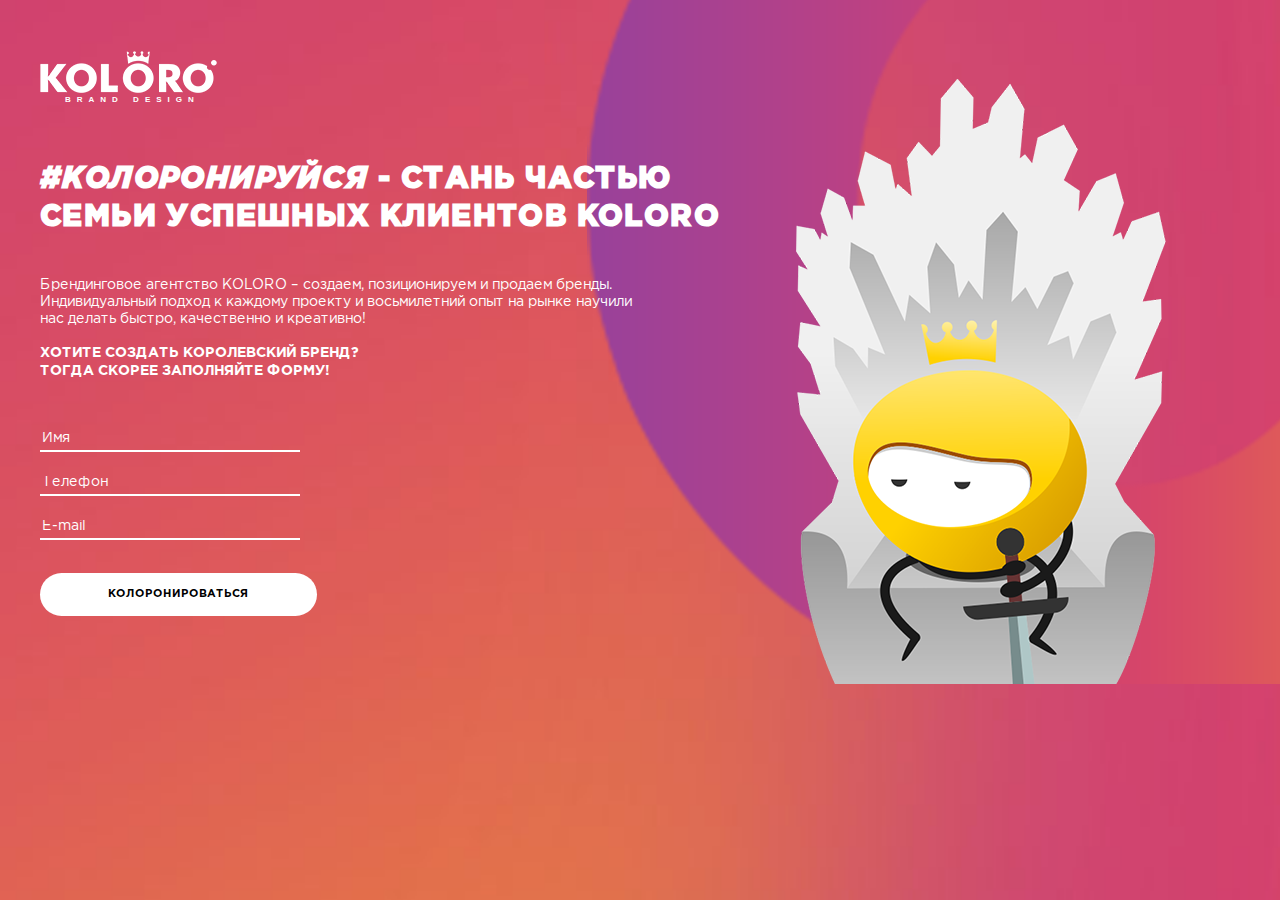
<file: index.html>
<!DOCTYPE html>
<html>
<head>
	<title></title>
	<meta charset="utf-8">
	<meta name="viewport" content="width=device-width, initial-scale=1">
	<link rel="stylesheet" href="css/bootstrap.css" media="screen">
	<link rel="stylesheet" href="css/bootstrap.min.css" media="screen">
	<link rel="stylesheet" type="text/css" href="style.css">
	<script src="https://ajax.googleapis.com/ajax/libs/jquery/2.2.0/jquery.min.js"></script>
</head>
<body>
<script type="text/javascript">
$(function(){
	 $(document).on('mousemove', function (e) {
	 	$('.logo__img').css({
            left: -e.pageX / 100 + 5,
            top: -e.pageY / 100 + 5
        });
});
	});
</script>
  
  
<header>
	<div class="container">
		<div class="row">
			<div class="col-lg-7">
				<div class="logo">
					<img src="img/logoF.png">
					<img src="img/logoO.png" class="logo__img">
					<img src="img/logo.png">
					<span>BRAND DESIGN</span>
					<!-- <img src="img/logo.png"> -->
				</div>
				<div class="title">
					<p><span>#КОЛОРОнируйся</span> - стань частью <br> семьи успешных клиентов KOLORO</p>
				</div>
				<div class="text">
					<p>Брендинговое агентство KOLORO – создаем, позиционируем и продаем бренды.
Индивидуальный подход к каждому проекту и восьмилетний опыт на рынке научили <br>нас делать быстро, качественно и креативно!
</p>
				</div>
				<div class="tagline">
					<p>Хотите создать королевский бренд?<br>
					Тогда скорее заполняйте форму!</p>
				</div>
				
				<div class="form">
					<input type="text" name="" placeholder="Имя">
					<input type="text" name="" placeholder="Телефон">
					<input type="text" name="" placeholder="E-mail">
				</div>
				<div class="button">
					<button>Колоронироваться</button>
				</div>
			</div>
			<div class="col-lg-5">
				<!-- <img src="img/circle.png" class="circle">
				<img src="img/king.png" class="king"> -->
				<img src="img/all.png" class="allImg">
				
			</div>
		</div>
	</div>
</header>


</body>
</html>
</file>
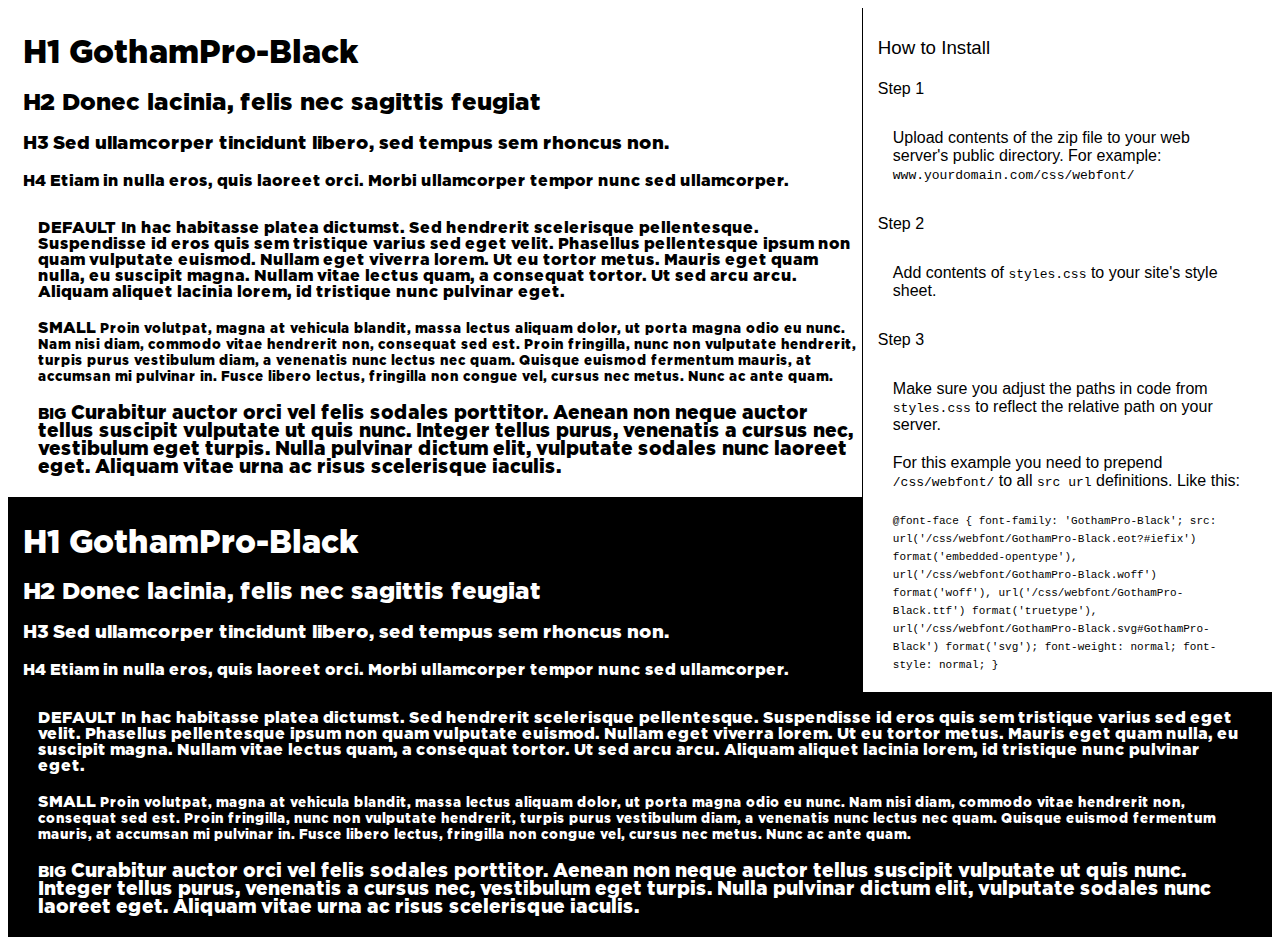
<file: fonts1/preview.html>
<!DOCTYPE html>
<html>
<head>
<title>
GothamPro-Black
 - Web font preview
</title>
<style type='text/css'>

@font-face {
  font-family: 'GothamPro-Black';
  src: url('GothamPro-Black.eot?#iefix') format('embedded-opentype'),  url('GothamPro-Black.woff') format('woff'), url('GothamPro-Black.ttf')  format('truetype'), url('GothamPro-Black.svg#GothamPro-Black') format('svg');
  font-weight: normal;
  font-style: normal;
}

body { font-family: 'GothamPro-Black' !important; }
h1, h2, h3, h4 { font-weight: normal; }
.reg { color:black; background:white; }
.inverse { color:white; background:black; }
div { padding: 10px 15px; }
.right { background:white; width:30%; float: right; font-family: sans-serif; border: 1px solid black; border-width: 0 0 1px 1px;}
</style>
</head>
<body>
<div class='right'>
<h3>How to Install</h3>
<h4>Step 1</h4>
<div>
Upload contents of the zip file to your web server's public directory. For example:
<code>www.yourdomain.com/css/webfont/</code>
</div>
<h4>Step 2</h4>
<div>
Add contents of
<code>styles.css</code>
to your site's style sheet.
</div>
<h4>Step 3</h4>
<div>
Make sure you adjust the paths in code from
<code>styles.css</code>
to reflect the relative path on your server.
</div>
<div>
For this example you need to prepend
<code>/css/webfont/</code>
to all
<code>src url</code>
definitions. Like this:
</div>
<div>
<code style='font-size:11px;'>@font-face {
  font-family: 'GothamPro-Black';
  src: url('/css/webfont/GothamPro-Black.eot?#iefix') format('embedded-opentype'),  url('/css/webfont/GothamPro-Black.woff') format('woff'), url('/css/webfont/GothamPro-Black.ttf')  format('truetype'), url('/css/webfont/GothamPro-Black.svg#GothamPro-Black') format('svg');
  font-weight: normal;
  font-style: normal;
}</code>
</div>
</div>
<div class='reg'>
<h1>
H1
GothamPro-Black
</h1>
<h2>
H2
Donec lacinia, felis nec sagittis feugiat
</h2>
<h3>
H3
Sed ullamcorper tincidunt libero, sed tempus sem rhoncus non.
</h3>
<h4>
H4
Etiam in nulla eros, quis laoreet orci. Morbi ullamcorper tempor nunc sed ullamcorper.
</h4>
<div>
DEFAULT
In hac habitasse platea dictumst. Sed hendrerit scelerisque pellentesque. Suspendisse id eros quis sem tristique varius sed eget velit. Phasellus pellentesque ipsum non quam vulputate euismod. Nullam eget viverra lorem. Ut eu tortor metus. Mauris eget quam nulla, eu suscipit magna. Nullam vitae lectus quam, a consequat tortor. Ut sed arcu arcu. Aliquam aliquet lacinia lorem, id tristique nunc pulvinar eget.
</div>
<div>
SMALL
<small>
Proin volutpat, magna at vehicula blandit, massa lectus aliquam dolor, ut porta magna odio eu nunc. Nam nisi diam, commodo vitae hendrerit non, consequat sed est. Proin fringilla, nunc non vulputate hendrerit, turpis purus vestibulum diam, a venenatis nunc lectus nec quam. Quisque euismod fermentum mauris, at accumsan mi pulvinar in. Fusce libero lectus, fringilla non congue vel, cursus nec metus. Nunc ac ante quam.
</small>
</div>
<div>
BIG
<big>
Curabitur auctor orci vel felis sodales porttitor. Aenean non neque auctor tellus suscipit vulputate ut quis nunc. Integer tellus purus, venenatis a cursus nec, vestibulum eget turpis. Nulla pulvinar dictum elit, vulputate sodales nunc laoreet eget. Aliquam vitae urna ac risus scelerisque iaculis.
</big>
</div>

</div>
<div class='inverse'>
<h1>
H1
GothamPro-Black
</h1>
<h2>
H2
Donec lacinia, felis nec sagittis feugiat
</h2>
<h3>
H3
Sed ullamcorper tincidunt libero, sed tempus sem rhoncus non.
</h3>
<h4>
H4
Etiam in nulla eros, quis laoreet orci. Morbi ullamcorper tempor nunc sed ullamcorper.
</h4>
<div>
DEFAULT
In hac habitasse platea dictumst. Sed hendrerit scelerisque pellentesque. Suspendisse id eros quis sem tristique varius sed eget velit. Phasellus pellentesque ipsum non quam vulputate euismod. Nullam eget viverra lorem. Ut eu tortor metus. Mauris eget quam nulla, eu suscipit magna. Nullam vitae lectus quam, a consequat tortor. Ut sed arcu arcu. Aliquam aliquet lacinia lorem, id tristique nunc pulvinar eget.
</div>
<div>
SMALL
<small>
Proin volutpat, magna at vehicula blandit, massa lectus aliquam dolor, ut porta magna odio eu nunc. Nam nisi diam, commodo vitae hendrerit non, consequat sed est. Proin fringilla, nunc non vulputate hendrerit, turpis purus vestibulum diam, a venenatis nunc lectus nec quam. Quisque euismod fermentum mauris, at accumsan mi pulvinar in. Fusce libero lectus, fringilla non congue vel, cursus nec metus. Nunc ac ante quam.
</small>
</div>
<div>
BIG
<big>
Curabitur auctor orci vel felis sodales porttitor. Aenean non neque auctor tellus suscipit vulputate ut quis nunc. Integer tellus purus, venenatis a cursus nec, vestibulum eget turpis. Nulla pulvinar dictum elit, vulputate sodales nunc laoreet eget. Aliquam vitae urna ac risus scelerisque iaculis.
</big>
</div>

</div>
</body>
</html>
</file>
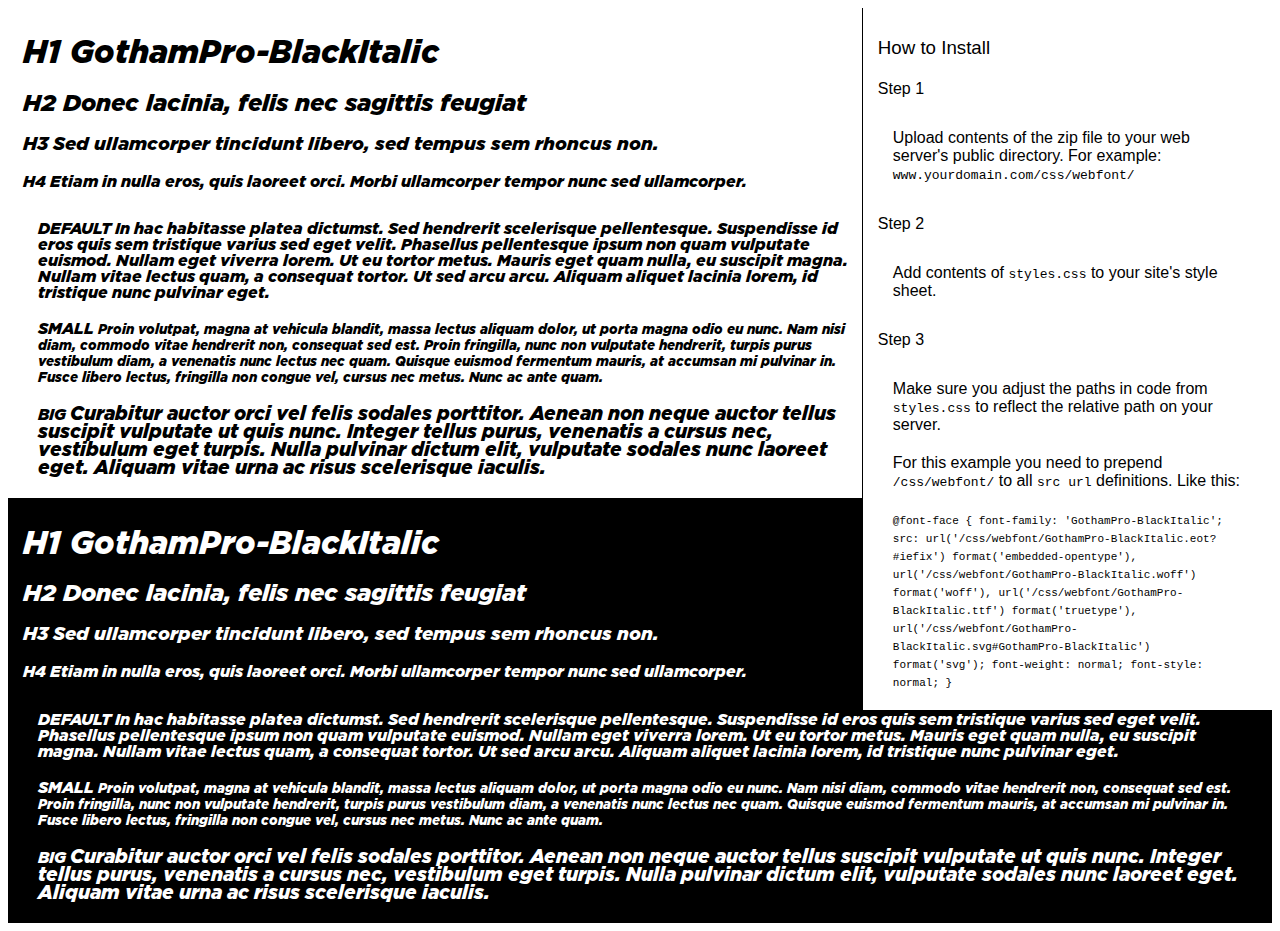
<file: fonts2/preview.html>
<!DOCTYPE html>
<html>
<head>
<title>
GothamPro-BlackItalic
 - Web font preview
</title>
<style type='text/css'>

@font-face {
  font-family: 'GothamPro-BlackItalic';
  src: url('GothamPro-BlackItalic.eot?#iefix') format('embedded-opentype'),  url('GothamPro-BlackItalic.woff') format('woff'), url('GothamPro-BlackItalic.ttf')  format('truetype'), url('GothamPro-BlackItalic.svg#GothamPro-BlackItalic') format('svg');
  font-weight: normal;
  font-style: normal;
}

body { font-family: 'GothamPro-BlackItalic' !important; }
h1, h2, h3, h4 { font-weight: normal; }
.reg { color:black; background:white; }
.inverse { color:white; background:black; }
div { padding: 10px 15px; }
.right { background:white; width:30%; float: right; font-family: sans-serif; border: 1px solid black; border-width: 0 0 1px 1px;}
</style>
</head>
<body>
<div class='right'>
<h3>How to Install</h3>
<h4>Step 1</h4>
<div>
Upload contents of the zip file to your web server's public directory. For example:
<code>www.yourdomain.com/css/webfont/</code>
</div>
<h4>Step 2</h4>
<div>
Add contents of
<code>styles.css</code>
to your site's style sheet.
</div>
<h4>Step 3</h4>
<div>
Make sure you adjust the paths in code from
<code>styles.css</code>
to reflect the relative path on your server.
</div>
<div>
For this example you need to prepend
<code>/css/webfont/</code>
to all
<code>src url</code>
definitions. Like this:
</div>
<div>
<code style='font-size:11px;'>@font-face {
  font-family: 'GothamPro-BlackItalic';
  src: url('/css/webfont/GothamPro-BlackItalic.eot?#iefix') format('embedded-opentype'),  url('/css/webfont/GothamPro-BlackItalic.woff') format('woff'), url('/css/webfont/GothamPro-BlackItalic.ttf')  format('truetype'), url('/css/webfont/GothamPro-BlackItalic.svg#GothamPro-BlackItalic') format('svg');
  font-weight: normal;
  font-style: normal;
}</code>
</div>
</div>
<div class='reg'>
<h1>
H1
GothamPro-BlackItalic
</h1>
<h2>
H2
Donec lacinia, felis nec sagittis feugiat
</h2>
<h3>
H3
Sed ullamcorper tincidunt libero, sed tempus sem rhoncus non.
</h3>
<h4>
H4
Etiam in nulla eros, quis laoreet orci. Morbi ullamcorper tempor nunc sed ullamcorper.
</h4>
<div>
DEFAULT
In hac habitasse platea dictumst. Sed hendrerit scelerisque pellentesque. Suspendisse id eros quis sem tristique varius sed eget velit. Phasellus pellentesque ipsum non quam vulputate euismod. Nullam eget viverra lorem. Ut eu tortor metus. Mauris eget quam nulla, eu suscipit magna. Nullam vitae lectus quam, a consequat tortor. Ut sed arcu arcu. Aliquam aliquet lacinia lorem, id tristique nunc pulvinar eget.
</div>
<div>
SMALL
<small>
Proin volutpat, magna at vehicula blandit, massa lectus aliquam dolor, ut porta magna odio eu nunc. Nam nisi diam, commodo vitae hendrerit non, consequat sed est. Proin fringilla, nunc non vulputate hendrerit, turpis purus vestibulum diam, a venenatis nunc lectus nec quam. Quisque euismod fermentum mauris, at accumsan mi pulvinar in. Fusce libero lectus, fringilla non congue vel, cursus nec metus. Nunc ac ante quam.
</small>
</div>
<div>
BIG
<big>
Curabitur auctor orci vel felis sodales porttitor. Aenean non neque auctor tellus suscipit vulputate ut quis nunc. Integer tellus purus, venenatis a cursus nec, vestibulum eget turpis. Nulla pulvinar dictum elit, vulputate sodales nunc laoreet eget. Aliquam vitae urna ac risus scelerisque iaculis.
</big>
</div>

</div>
<div class='inverse'>
<h1>
H1
GothamPro-BlackItalic
</h1>
<h2>
H2
Donec lacinia, felis nec sagittis feugiat
</h2>
<h3>
H3
Sed ullamcorper tincidunt libero, sed tempus sem rhoncus non.
</h3>
<h4>
H4
Etiam in nulla eros, quis laoreet orci. Morbi ullamcorper tempor nunc sed ullamcorper.
</h4>
<div>
DEFAULT
In hac habitasse platea dictumst. Sed hendrerit scelerisque pellentesque. Suspendisse id eros quis sem tristique varius sed eget velit. Phasellus pellentesque ipsum non quam vulputate euismod. Nullam eget viverra lorem. Ut eu tortor metus. Mauris eget quam nulla, eu suscipit magna. Nullam vitae lectus quam, a consequat tortor. Ut sed arcu arcu. Aliquam aliquet lacinia lorem, id tristique nunc pulvinar eget.
</div>
<div>
SMALL
<small>
Proin volutpat, magna at vehicula blandit, massa lectus aliquam dolor, ut porta magna odio eu nunc. Nam nisi diam, commodo vitae hendrerit non, consequat sed est. Proin fringilla, nunc non vulputate hendrerit, turpis purus vestibulum diam, a venenatis nunc lectus nec quam. Quisque euismod fermentum mauris, at accumsan mi pulvinar in. Fusce libero lectus, fringilla non congue vel, cursus nec metus. Nunc ac ante quam.
</small>
</div>
<div>
BIG
<big>
Curabitur auctor orci vel felis sodales porttitor. Aenean non neque auctor tellus suscipit vulputate ut quis nunc. Integer tellus purus, venenatis a cursus nec, vestibulum eget turpis. Nulla pulvinar dictum elit, vulputate sodales nunc laoreet eget. Aliquam vitae urna ac risus scelerisque iaculis.
</big>
</div>

</div>
</body>
</html>
</file>
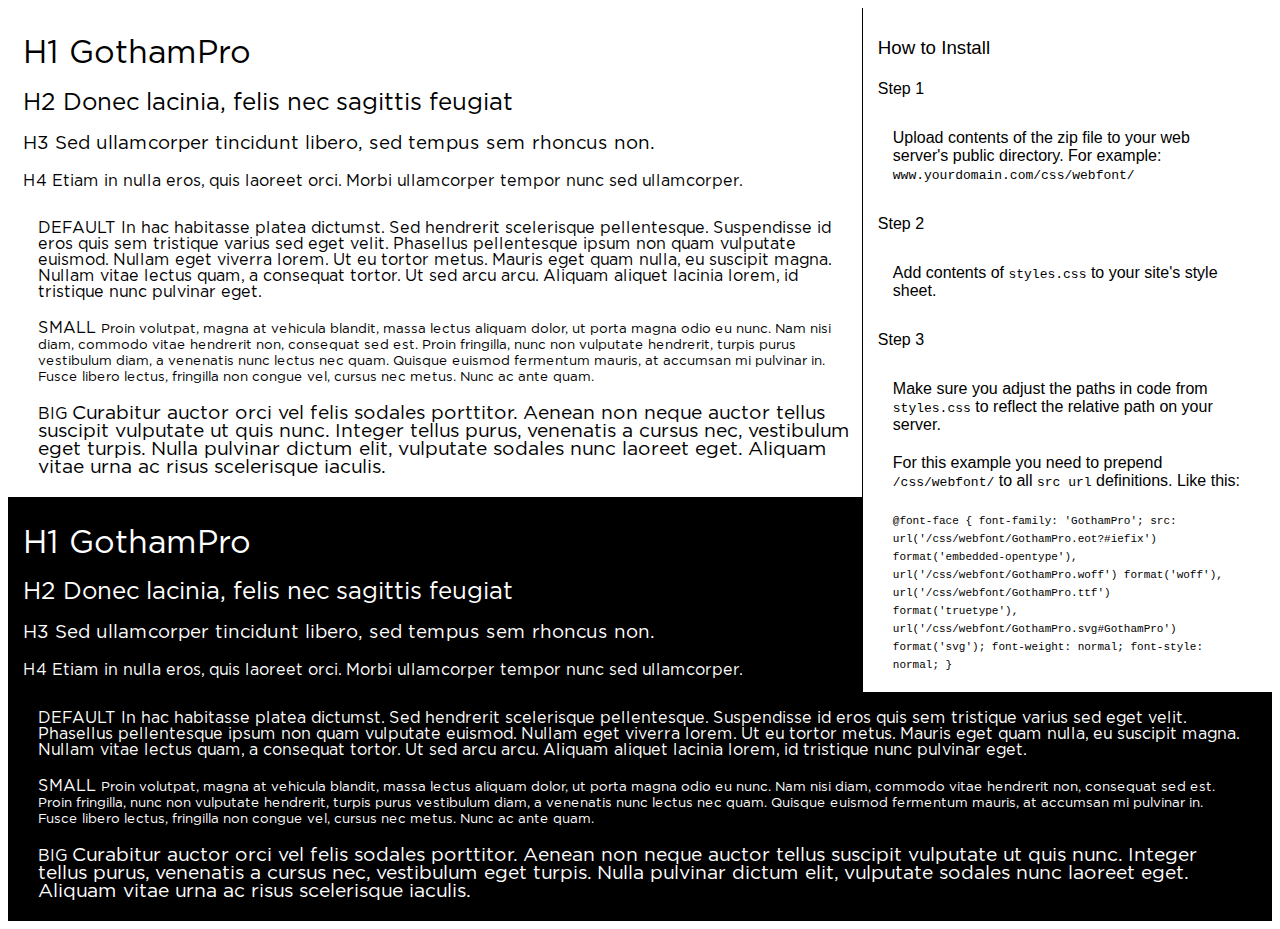
<file: fonts3/preview.html>
<!DOCTYPE html>
<html>
<head>
<title>
GothamPro
 - Web font preview
</title>
<style type='text/css'>

@font-face {
  font-family: 'GothamPro';
  src: url('GothamPro.eot?#iefix') format('embedded-opentype'),  url('GothamPro.woff') format('woff'), url('GothamPro.ttf')  format('truetype'), url('GothamPro.svg#GothamPro') format('svg');
  font-weight: normal;
  font-style: normal;
}

body { font-family: 'GothamPro' !important; }
h1, h2, h3, h4 { font-weight: normal; }
.reg { color:black; background:white; }
.inverse { color:white; background:black; }
div { padding: 10px 15px; }
.right { background:white; width:30%; float: right; font-family: sans-serif; border: 1px solid black; border-width: 0 0 1px 1px;}
</style>
</head>
<body>
<div class='right'>
<h3>How to Install</h3>
<h4>Step 1</h4>
<div>
Upload contents of the zip file to your web server's public directory. For example:
<code>www.yourdomain.com/css/webfont/</code>
</div>
<h4>Step 2</h4>
<div>
Add contents of
<code>styles.css</code>
to your site's style sheet.
</div>
<h4>Step 3</h4>
<div>
Make sure you adjust the paths in code from
<code>styles.css</code>
to reflect the relative path on your server.
</div>
<div>
For this example you need to prepend
<code>/css/webfont/</code>
to all
<code>src url</code>
definitions. Like this:
</div>
<div>
<code style='font-size:11px;'>@font-face {
  font-family: 'GothamPro';
  src: url('/css/webfont/GothamPro.eot?#iefix') format('embedded-opentype'),  url('/css/webfont/GothamPro.woff') format('woff'), url('/css/webfont/GothamPro.ttf')  format('truetype'), url('/css/webfont/GothamPro.svg#GothamPro') format('svg');
  font-weight: normal;
  font-style: normal;
}</code>
</div>
</div>
<div class='reg'>
<h1>
H1
GothamPro
</h1>
<h2>
H2
Donec lacinia, felis nec sagittis feugiat
</h2>
<h3>
H3
Sed ullamcorper tincidunt libero, sed tempus sem rhoncus non.
</h3>
<h4>
H4
Etiam in nulla eros, quis laoreet orci. Morbi ullamcorper tempor nunc sed ullamcorper.
</h4>
<div>
DEFAULT
In hac habitasse platea dictumst. Sed hendrerit scelerisque pellentesque. Suspendisse id eros quis sem tristique varius sed eget velit. Phasellus pellentesque ipsum non quam vulputate euismod. Nullam eget viverra lorem. Ut eu tortor metus. Mauris eget quam nulla, eu suscipit magna. Nullam vitae lectus quam, a consequat tortor. Ut sed arcu arcu. Aliquam aliquet lacinia lorem, id tristique nunc pulvinar eget.
</div>
<div>
SMALL
<small>
Proin volutpat, magna at vehicula blandit, massa lectus aliquam dolor, ut porta magna odio eu nunc. Nam nisi diam, commodo vitae hendrerit non, consequat sed est. Proin fringilla, nunc non vulputate hendrerit, turpis purus vestibulum diam, a venenatis nunc lectus nec quam. Quisque euismod fermentum mauris, at accumsan mi pulvinar in. Fusce libero lectus, fringilla non congue vel, cursus nec metus. Nunc ac ante quam.
</small>
</div>
<div>
BIG
<big>
Curabitur auctor orci vel felis sodales porttitor. Aenean non neque auctor tellus suscipit vulputate ut quis nunc. Integer tellus purus, venenatis a cursus nec, vestibulum eget turpis. Nulla pulvinar dictum elit, vulputate sodales nunc laoreet eget. Aliquam vitae urna ac risus scelerisque iaculis.
</big>
</div>

</div>
<div class='inverse'>
<h1>
H1
GothamPro
</h1>
<h2>
H2
Donec lacinia, felis nec sagittis feugiat
</h2>
<h3>
H3
Sed ullamcorper tincidunt libero, sed tempus sem rhoncus non.
</h3>
<h4>
H4
Etiam in nulla eros, quis laoreet orci. Morbi ullamcorper tempor nunc sed ullamcorper.
</h4>
<div>
DEFAULT
In hac habitasse platea dictumst. Sed hendrerit scelerisque pellentesque. Suspendisse id eros quis sem tristique varius sed eget velit. Phasellus pellentesque ipsum non quam vulputate euismod. Nullam eget viverra lorem. Ut eu tortor metus. Mauris eget quam nulla, eu suscipit magna. Nullam vitae lectus quam, a consequat tortor. Ut sed arcu arcu. Aliquam aliquet lacinia lorem, id tristique nunc pulvinar eget.
</div>
<div>
SMALL
<small>
Proin volutpat, magna at vehicula blandit, massa lectus aliquam dolor, ut porta magna odio eu nunc. Nam nisi diam, commodo vitae hendrerit non, consequat sed est. Proin fringilla, nunc non vulputate hendrerit, turpis purus vestibulum diam, a venenatis nunc lectus nec quam. Quisque euismod fermentum mauris, at accumsan mi pulvinar in. Fusce libero lectus, fringilla non congue vel, cursus nec metus. Nunc ac ante quam.
</small>
</div>
<div>
BIG
<big>
Curabitur auctor orci vel felis sodales porttitor. Aenean non neque auctor tellus suscipit vulputate ut quis nunc. Integer tellus purus, venenatis a cursus nec, vestibulum eget turpis. Nulla pulvinar dictum elit, vulputate sodales nunc laoreet eget. Aliquam vitae urna ac risus scelerisque iaculis.
</big>
</div>

</div>
</body>
</html>
</file>
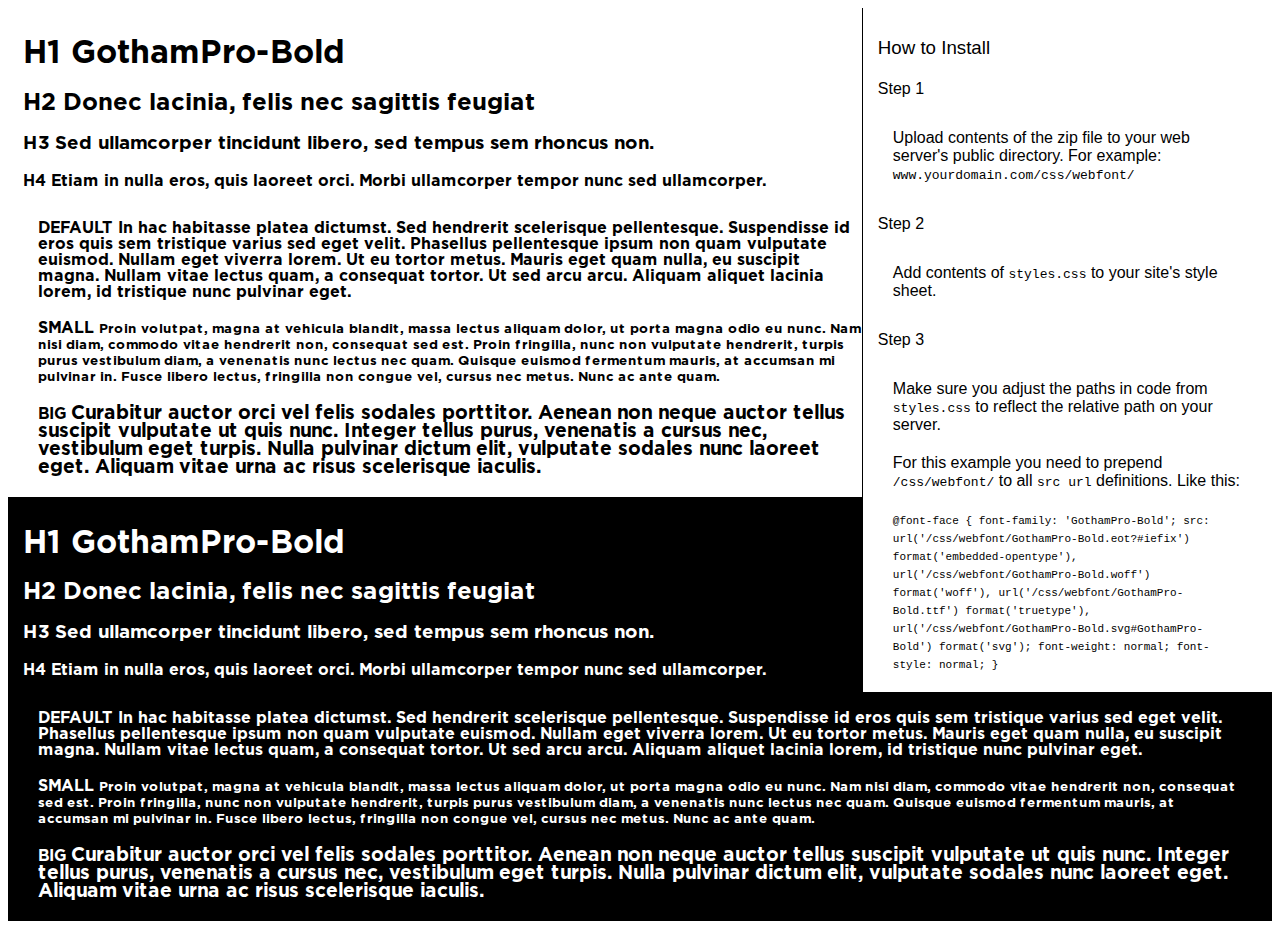
<file: fonts4/preview.html>
<!DOCTYPE html>
<html>
<head>
<title>
GothamPro-Bold
 - Web font preview
</title>
<style type='text/css'>

@font-face {
  font-family: 'GothamPro-Bold';
  src: url('GothamPro-Bold.eot?#iefix') format('embedded-opentype'),  url('GothamPro-Bold.woff') format('woff'), url('GothamPro-Bold.ttf')  format('truetype'), url('GothamPro-Bold.svg#GothamPro-Bold') format('svg');
  font-weight: normal;
  font-style: normal;
}

body { font-family: 'GothamPro-Bold' !important; }
h1, h2, h3, h4 { font-weight: normal; }
.reg { color:black; background:white; }
.inverse { color:white; background:black; }
div { padding: 10px 15px; }
.right { background:white; width:30%; float: right; font-family: sans-serif; border: 1px solid black; border-width: 0 0 1px 1px;}
</style>
</head>
<body>
<div class='right'>
<h3>How to Install</h3>
<h4>Step 1</h4>
<div>
Upload contents of the zip file to your web server's public directory. For example:
<code>www.yourdomain.com/css/webfont/</code>
</div>
<h4>Step 2</h4>
<div>
Add contents of
<code>styles.css</code>
to your site's style sheet.
</div>
<h4>Step 3</h4>
<div>
Make sure you adjust the paths in code from
<code>styles.css</code>
to reflect the relative path on your server.
</div>
<div>
For this example you need to prepend
<code>/css/webfont/</code>
to all
<code>src url</code>
definitions. Like this:
</div>
<div>
<code style='font-size:11px;'>@font-face {
  font-family: 'GothamPro-Bold';
  src: url('/css/webfont/GothamPro-Bold.eot?#iefix') format('embedded-opentype'),  url('/css/webfont/GothamPro-Bold.woff') format('woff'), url('/css/webfont/GothamPro-Bold.ttf')  format('truetype'), url('/css/webfont/GothamPro-Bold.svg#GothamPro-Bold') format('svg');
  font-weight: normal;
  font-style: normal;
}</code>
</div>
</div>
<div class='reg'>
<h1>
H1
GothamPro-Bold
</h1>
<h2>
H2
Donec lacinia, felis nec sagittis feugiat
</h2>
<h3>
H3
Sed ullamcorper tincidunt libero, sed tempus sem rhoncus non.
</h3>
<h4>
H4
Etiam in nulla eros, quis laoreet orci. Morbi ullamcorper tempor nunc sed ullamcorper.
</h4>
<div>
DEFAULT
In hac habitasse platea dictumst. Sed hendrerit scelerisque pellentesque. Suspendisse id eros quis sem tristique varius sed eget velit. Phasellus pellentesque ipsum non quam vulputate euismod. Nullam eget viverra lorem. Ut eu tortor metus. Mauris eget quam nulla, eu suscipit magna. Nullam vitae lectus quam, a consequat tortor. Ut sed arcu arcu. Aliquam aliquet lacinia lorem, id tristique nunc pulvinar eget.
</div>
<div>
SMALL
<small>
Proin volutpat, magna at vehicula blandit, massa lectus aliquam dolor, ut porta magna odio eu nunc. Nam nisi diam, commodo vitae hendrerit non, consequat sed est. Proin fringilla, nunc non vulputate hendrerit, turpis purus vestibulum diam, a venenatis nunc lectus nec quam. Quisque euismod fermentum mauris, at accumsan mi pulvinar in. Fusce libero lectus, fringilla non congue vel, cursus nec metus. Nunc ac ante quam.
</small>
</div>
<div>
BIG
<big>
Curabitur auctor orci vel felis sodales porttitor. Aenean non neque auctor tellus suscipit vulputate ut quis nunc. Integer tellus purus, venenatis a cursus nec, vestibulum eget turpis. Nulla pulvinar dictum elit, vulputate sodales nunc laoreet eget. Aliquam vitae urna ac risus scelerisque iaculis.
</big>
</div>

</div>
<div class='inverse'>
<h1>
H1
GothamPro-Bold
</h1>
<h2>
H2
Donec lacinia, felis nec sagittis feugiat
</h2>
<h3>
H3
Sed ullamcorper tincidunt libero, sed tempus sem rhoncus non.
</h3>
<h4>
H4
Etiam in nulla eros, quis laoreet orci. Morbi ullamcorper tempor nunc sed ullamcorper.
</h4>
<div>
DEFAULT
In hac habitasse platea dictumst. Sed hendrerit scelerisque pellentesque. Suspendisse id eros quis sem tristique varius sed eget velit. Phasellus pellentesque ipsum non quam vulputate euismod. Nullam eget viverra lorem. Ut eu tortor metus. Mauris eget quam nulla, eu suscipit magna. Nullam vitae lectus quam, a consequat tortor. Ut sed arcu arcu. Aliquam aliquet lacinia lorem, id tristique nunc pulvinar eget.
</div>
<div>
SMALL
<small>
Proin volutpat, magna at vehicula blandit, massa lectus aliquam dolor, ut porta magna odio eu nunc. Nam nisi diam, commodo vitae hendrerit non, consequat sed est. Proin fringilla, nunc non vulputate hendrerit, turpis purus vestibulum diam, a venenatis nunc lectus nec quam. Quisque euismod fermentum mauris, at accumsan mi pulvinar in. Fusce libero lectus, fringilla non congue vel, cursus nec metus. Nunc ac ante quam.
</small>
</div>
<div>
BIG
<big>
Curabitur auctor orci vel felis sodales porttitor. Aenean non neque auctor tellus suscipit vulputate ut quis nunc. Integer tellus purus, venenatis a cursus nec, vestibulum eget turpis. Nulla pulvinar dictum elit, vulputate sodales nunc laoreet eget. Aliquam vitae urna ac risus scelerisque iaculis.
</big>
</div>

</div>
</body>
</html>
</file>
<file: style.css>
@font-face {
  font-family: 'GothamPro-Black';
  src: url('fonts1/GothamPro-Black.eot?#iefix') format('embedded-opentype'), 
    url('fonts1/GothamPro-Black.woff') format('woff'),
    url('fonts1/GothamPro-Black.ttf')  format('truetype'), 
    url('fonts1/GothamPro-Black.svg#GothamPro-Black') format('svg');
  font-weight: normal;
  font-style: normal;
}

@font-face {
  font-family: 'GothamPro-BlackItalic';
  src: url('fonts2/GothamPro-BlackItalic.eot?#iefix') format('embedded-opentype'),  
  url('fonts2/GothamPro-BlackItalic.woff') format('woff'), 
  url('fonts2/GothamPro-BlackItalic.ttf')  format('truetype'), 
  url('fonts2/GothamPro-BlackItalic.svg#GothamPro-BlackItalic') format('svg');
  font-weight: normal;
  font-style: normal;
}

@font-face {
  font-family: 'GothamPro';
  src: url('fonts3/GothamPro.eot?#iefix') format('embedded-opentype'),  
  url('fonts3/GothamPro.woff') format('woff'), 
  url('fonts3/GothamPro.ttf')  format('truetype'), 
  url('fonts3/GothamPro.svg#GothamPro') format('svg');
  font-weight: normal;
  font-style: normal;
}

@font-face {
  font-family: 'GothamPro-Bold';
  src: url('fonts4/GothamPro-Bold.eot?#iefix') format('embedded-opentype'),  
  url('fonts4/GothamPro-Bold.woff') format('woff'), 
  url('fonts4/GothamPro-Bold.ttf')  format('truetype'), 
  url('fonts4/GothamPro-Bold.svg#GothamPro-Bold') format('svg');
  font-weight: normal;
  font-style: normal;
}
html {
  height: 100%;
}
body {
	height: 100%;
	max-height: 100%; 
	background: url(img/cover.jpg); 
	/* background: 
	linear-gradient(to top left, #c04481, transparent 54%),
	linear-gradient(to right, rgba(163,65,147,1) 0%, rgba(192,65,126,1) 19%, rgba(220,83,94,1) 51%, rgba(222,89,89,1) 62%, rgba(228,119,72,1) 83%, rgba(234,160,49,1) 100%);
	  */
 	background-size: 200% 200%;
  	animation: 30s infinite linear animate-v, 30s infinite ease animate-h;
}
@-webkit-keyframes animate-h {
  from { background-position-x: 0%; }
  to { background-position-x: 200%; }
}

@-webkit-keyframes animate-v {
  from { background-position-y: -200%; }
  to { background-position-y: 200%; }
}

@media (min-width: 1200px) {
    .container {
        max-width: 1230px;
        margin: 0 auto;
  		max-height: 100%;
    }
}
.logo {
	margin-top: 45px;
}
.logo span {
	position: relative;
	bottom: 9px;
	left: 25px;
	color: white;
	font-weight: bold;
	font-size: 8px;
	display: flex;
	letter-spacing: 6px;
    word-spacing: 1px;
}
.logo__img {
	position: relative;
}
.title {
	margin-top: 46px;
	margin-bottom: 40px;
	position: relative;
	z-index: 9;
	color: white;
	font-weight: bold;
	font-size: 30px;
	text-transform: uppercase;
	font-family: 'GothamPro-Black';
	line-height: 38px;
	letter-spacing: 1.4px;
}
.title p span {
	font-style: bold;
	font-family: 'GothamPro-BlackItalic';
}
.text p {
	position: relative;
	z-index: 9;
	font-size: 14px;
	color: white;
	font-family: 'GothamPro';
	line-height: 17px;
}
.tagline p {
	margin-bottom: 28px;
	color: white;
	text-transform: uppercase;
	font-family: 'GothamPro-Bold';
	font-size: 14px;
	line-height: 18px;
}
.form input {
	width: 260px;
	max-width: 100%;
	padding-top: 20px;
	display: flex;
	border-style: none;
	border-bottom: 2px solid white;
	background-color: transparent;
	font-size: 14px;
	font-family: 'GothamPro';
}
.form {
	margin-bottom: 13px;
}
input[type="text"]::placeholder { color: white; font-family: 'GothamPro';} 
.button button {
	padding: 13px 68px;
	margin-top: 20px;
	color: black;
	background: white;
	border-radius: 50px;
	border: none;
	font-size: 11px;
	text-transform: uppercase;
	font-family: 'GothamPro-Bold';
	cursor: pointer;
}
.button button:hover {
	background: #ea9e32;
	color: white;
}
.circle {
	position: absolute;
    left: -178px;
    z-index: 1;
    bottom: -68px;
}
.king {
	position: absolute;
	z-index: 9;
	top: 78px;
}
.allImg{
	position: absolute;
	z-index: 1;
	left: -156px;
	bottom: -68px;
}
@media screen and (max-width: 1000px){
	.allImg {
		display: none;
	}
	body {
    	height: 785px;
	}
	
}
@media screen and (max-width: 1200px){
	body {
		height: 785px;
	}
	.allImg {
	    left: -209px;
    	bottom: -53px;
	}
}
/*-------------------------------------------------
	Smartphones
---------------------------------------------------*/

@media only screen
and (min-device-width: 320px)
and (max-device-width: 480px) {
	body {
		height: 840px;
	}
}
</file>
